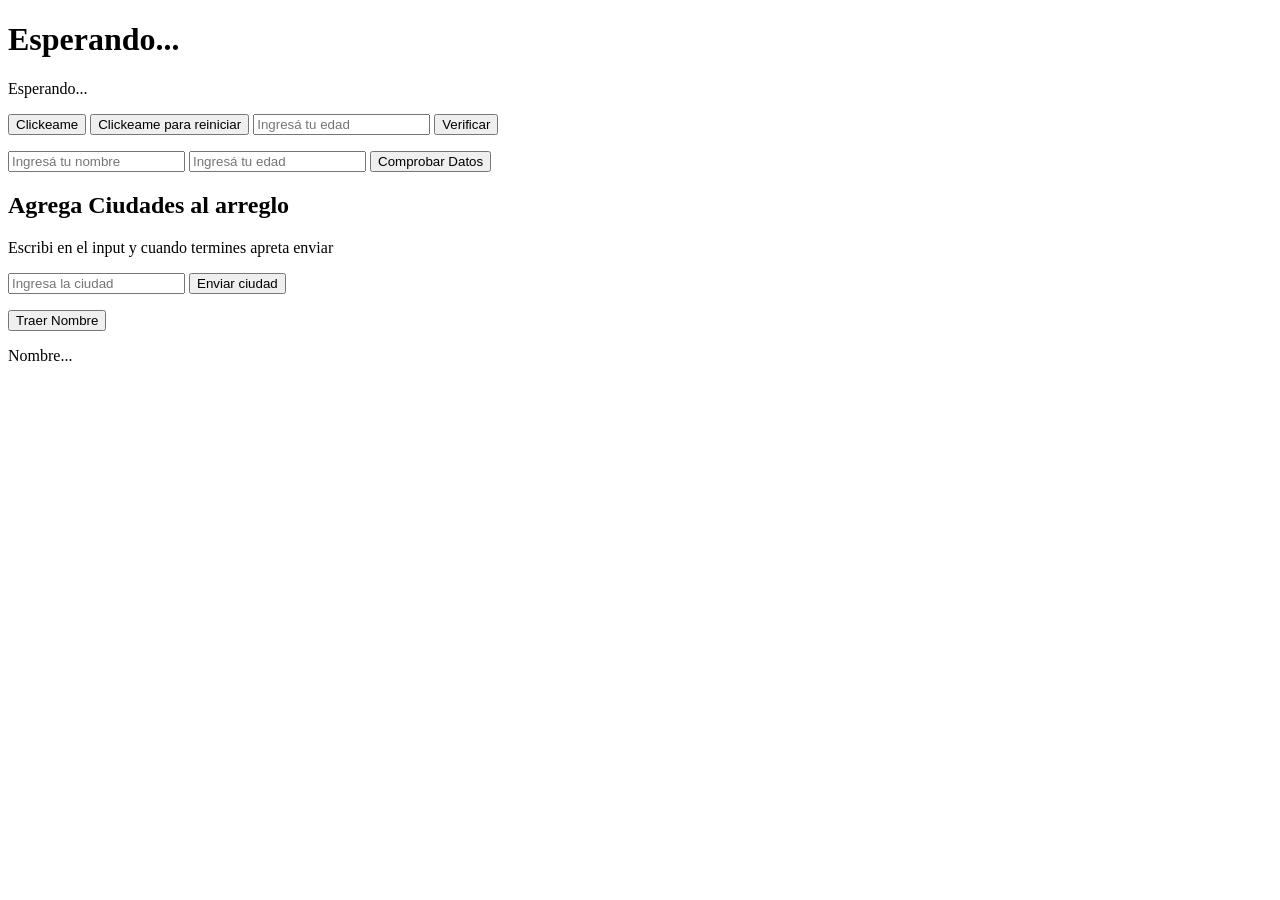
<file: index.html>
<!DOCTYPE html>
<html>
  <body>
    
    <h1 id="saludo">Esperando...</h1>
    <p id="pasatiempo">Esperando...</p>
    <p id="ciudad"></p>
    <p id="edad"></p>
    <button id="miBoton">Clickeame</button>
    <button id="botonReset">Clickeame para reiniciar</button>

    <input id="inputEdad" placeholder="Ingresá tu edad"/>
    <button id="botonEdad">Verificar</button>
    <p id="resultado"></p>
    
    <input id="inputNombre" placeholder="Ingresá tu nombre"/>
    <input id="inputEdad" placeholder="Ingresá tu edad"/>

    <button id="botonFinal">Comprobar Datos</button>
    <p id="TextoResultado"></p>

    <ul id="miLista"></ul>






    <h2 id="TituloCiudades">Agrega Ciudades al arreglo</h2>
    <p id="ExplicacionCiudades">Escribi en el input y cuando termines apreta enviar</p>
    <input id="inputCiudad" placeholder="Ingresa la ciudad"/>
    <button id="BotonCiudad">Enviar ciudad</button>
    <ul id="listaCiudades"></ul>
    
    
    <ul id="ListaPeliculasEjercicio"></ul>




    <button id="BotonDatoExterno">Traer Nombre</button>
    <p id="DatoExterno">Nombre...</p>



    <script src="script.js"></script>
  </body>
</html>
</file>
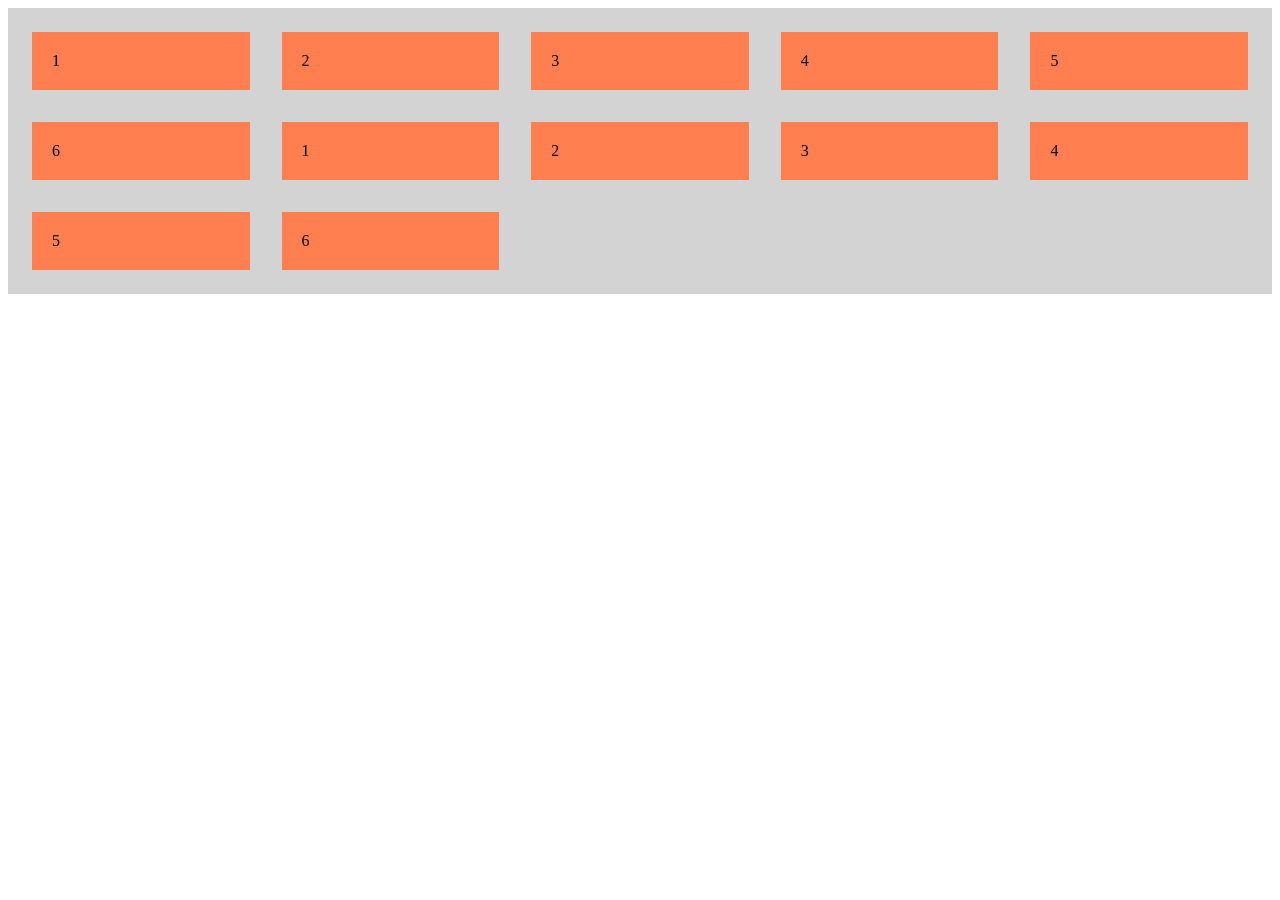
<file: flexbox.html>
<!DOCTYPE html>
<html>
<head>
    <style>
        .contenedor {
        display: grid;
        grid-template-columns: repeat(auto-fill, minmax(200px, 3fr));
        gap: 16px;
        padding: 16px;
        background-color: lightgray;
        }     
        
        .caja {
            background-color: coral;
            padding: 20px;
            margin: 8px;
            flex: 1;
        }
    </style>
</head>
<body>
    <div class="contenedor">
        <div class="caja">1</div>
        <div class="caja">2</div>
        <div class="caja">3</div>
        <div class="caja">4</div>
        <div class="caja">5</div>
        <div class="caja">6</div>
        <div class="caja">1</div>
        <div class="caja">2</div>
        <div class="caja">3</div>
        <div class="caja">4</div>
        <div class="caja">5</div>
        <div class="caja">6</div>
    </div>
</body>
</html>
</file>
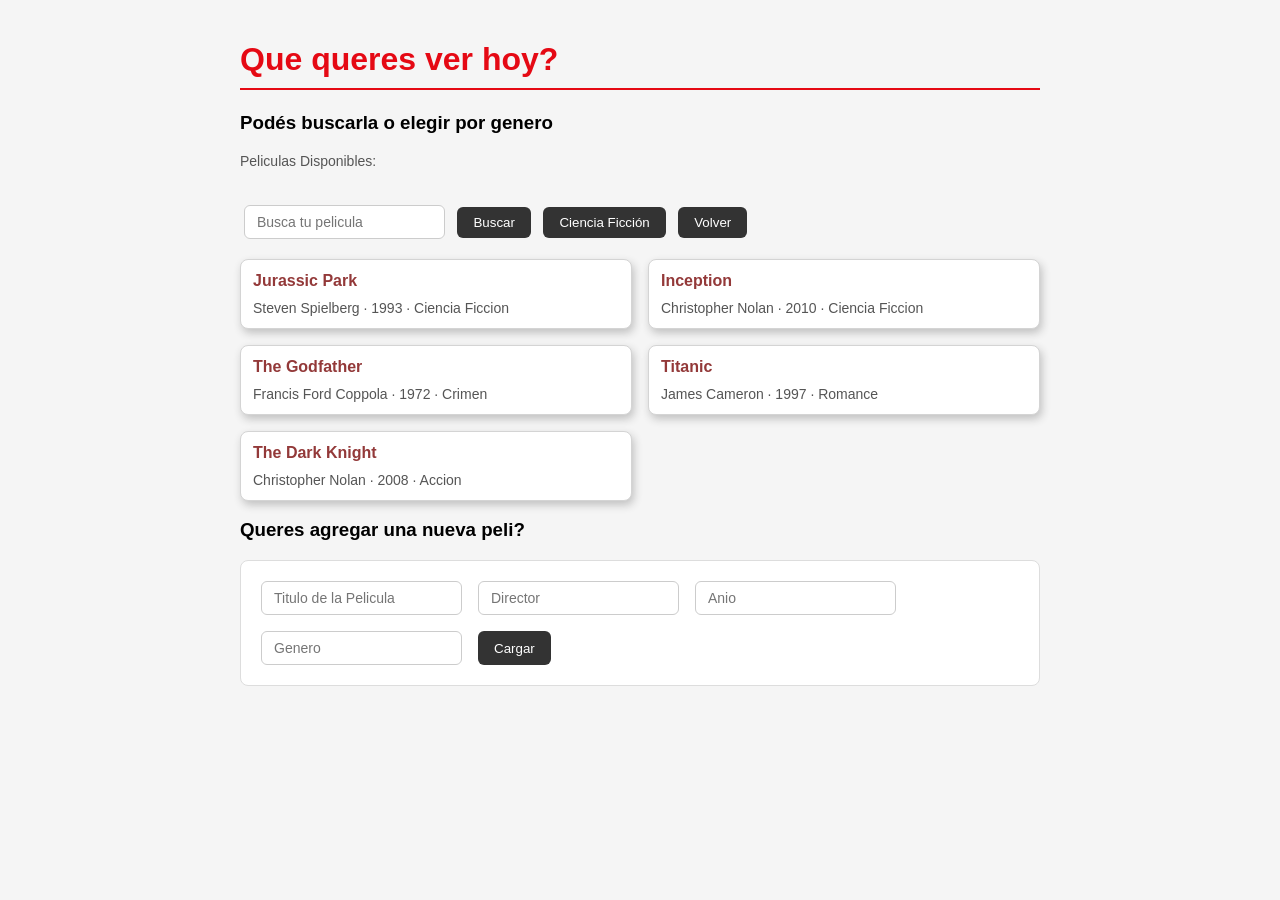
<file: ProyectoFinal.html>
<!DOCTYPE html>
<html>
  <head>
    <link rel="stylesheet" href="styles.css">
  </head>
  <body>
    
    <h1 id="TituloPrincipal">Que queres ver hoy?</h1>
    <h3 id="SubTituloPrincipal">Podés buscarla o elegir por genero</h3>
    <p id="holasa">Peliculas Disponibles:</p>

    <div class="buscador"></div>
      <input id="inputBuscador" placeholder="Busca tu pelicula"/>
      <button id="BotonBuscador">Buscar</button>
      <button id="BotonCienciaFiccion">Ciencia Ficción</button>
      <button id="BotonVolver">Volver</button>
    </div>

    <ul id="ListaPeliculas"></ul>

    <h3>Queres agregar una nueva peli?</h3>

    <div class="formulario">
      <input id="inputTitulo" placeholder="Titulo de la Pelicula"/>
      <input id="inputDirector" placeholder="Director"/>
      <input id="inputAnio" placeholder="Anio"/>
      <input id="inputGenero" placeholder="Genero"/>
      <button id="BotonEnviar">Cargar</button>
    </div>

    <script src="scriptPF.js"></script>
  </body>
</html>
</file>
<file: styles.css>
body {
    font-family: Arial, sans-serif;
    max-width: 800px;
    margin: 0 auto;
    padding: 20px;
    background-color: #f5f5f5;
}


h1 {
    color: #e50914;
    border-bottom: 2px solid #e50914;
    padding-bottom: 10px;
}

strong{
    color: #933939;
    font-size: 16px;
}

li {
    background-color: white;
    padding: 12px 12px 12px 12px;
    margin: px;
    border-radius: 8px;
    border: 1px solid #d4d4d4;
    box-shadow: 2px 4px 8px #c1c1c1;
}

p{
    margin: 10px 0px 0px 0px;
    color: #555;
    font-size: 14px;
}

button {
    background-color: #333;
    color: white;
    border: none;
    padding: 8px 16px;
    border-radius: 6px;
    cursor: pointer;
    margin: 4px;
}

button:hover {
    background-color: #555;
}

input {
    padding: 8px 12px;
    border: 1px solid #ccc;
    border-radius: 6px;
    margin: 4px;
    font-size: 14px;
}

input:focus {
    outline: none;
    border-color: #333;
}

ul {
    list-style: none;
    padding: 0;
    display: grid;
    grid-template-columns: repeat(auto-fill, minmax(280px, 1fr));
    gap: 16px;
    color: black;
}

.buscador {
    display: flex;
    gap: 8px;
    margin: 16px 0;
    align-items: center;
}

.formulario {
    display: flex;
    flex-wrap: wrap;
    gap: 8px;
    margin: 16px 0;
}

.formulario {
    display: flex;
    flex-wrap: wrap;
    gap: 8px;
    margin: 16px 0;
    background-color: white;
    padding: 16px;
    border-radius: 8px;
    border: 1px solid #ddd;
}
</file>
